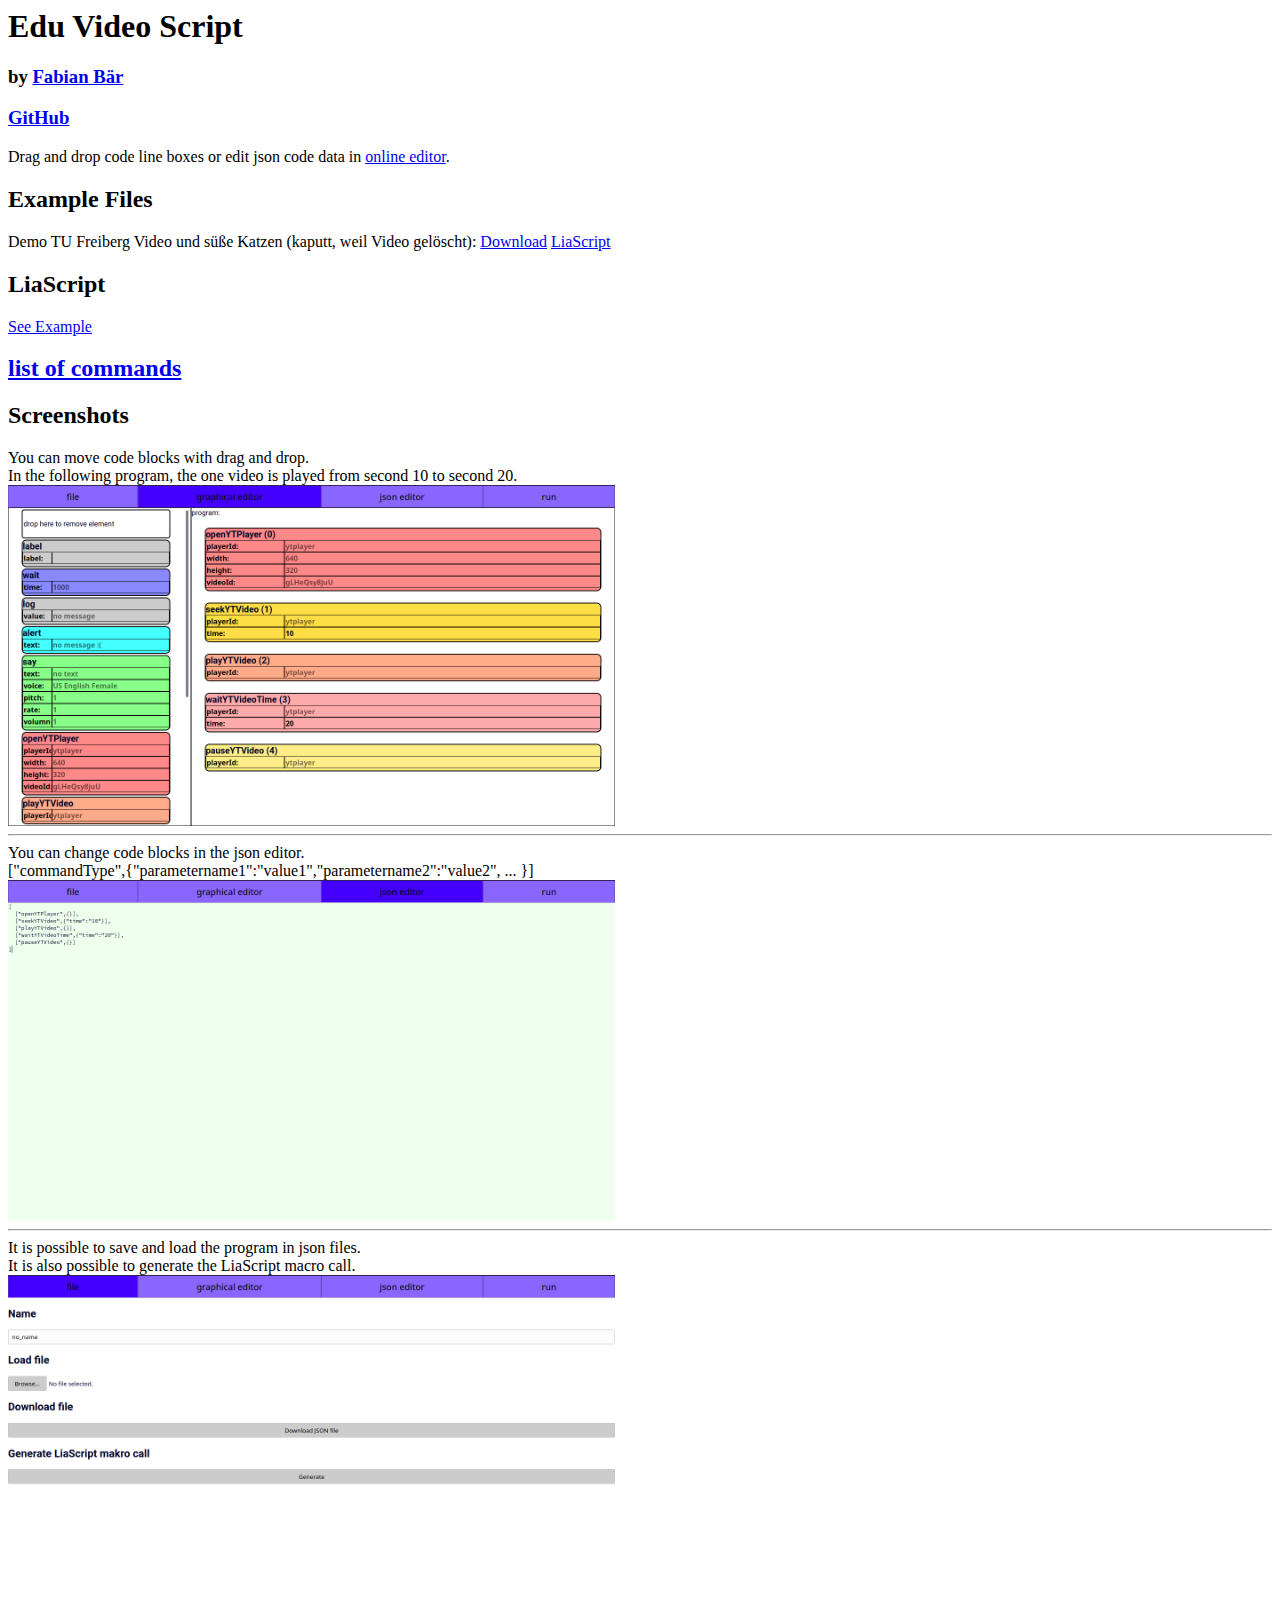
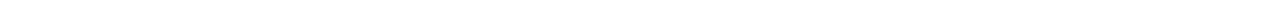
<file: index.html>
<html>
    <head>
        <meta charset="utf-8"/>
        <title>Edu Video Script</title>
    </head>
    <body>
        <h1>Edu Video Script</h1>
        <h3>by <a href="https://github.com/fjangfaragesh">Fabian Bär</a></h3>
        <h3><a href="https://github.com/fjangfaragesh/EduVideoScript">GitHub</a></h3>
        Drag and drop code line boxes or edit json code data in <a href="editor/editor.html">online editor</a>.
        
    
        <h2>Example Files</h2>
        Demo TU Freiberg Video und süße Katzen (kaputt, weil Video gelöscht): <a href="examples/demo.json" download>Download</a> <a href="https://liascript.github.io/course/?https://fjangfaragesh.github.io/EduVideoScript/examples/demo.md">LiaScript</a><br/>
        
        <h2>LiaScript</h2>
        <a href="https://liascript.github.io/course/?https://fjangfaragesh.github.io/EduVideoScript/liaExample.md">See Example</a>
        
        <h2><a href="docs/codelines.html">list of commands</a></h2>
        
        <h2>Screenshots</h2>
        
        You can move code blocks with drag and drop.<br/>
        In the following program, the one video is played from second 10 to second 20.<br/>
        <img src="docs/img/screenshotGEditor.png" style="width:48%"/><br/>
        
        <hr/>
        You can change code blocks in the json editor.<br/>
        ["commandType",{"parametername1":"value1","parametername2":"value2", ... }]<br/>
        <img src="docs/img/screenshotJEditor.png" style="width:48%"/><br/>
        
        <hr/>
        It is possible to save and load the program in json files.<br/>
        It is also possible to generate the LiaScript macro call.<br/>
        <img src="docs/img/screenshotFile.png" style="width:48%"/><br/>

        
    </body>
</html>
</file>
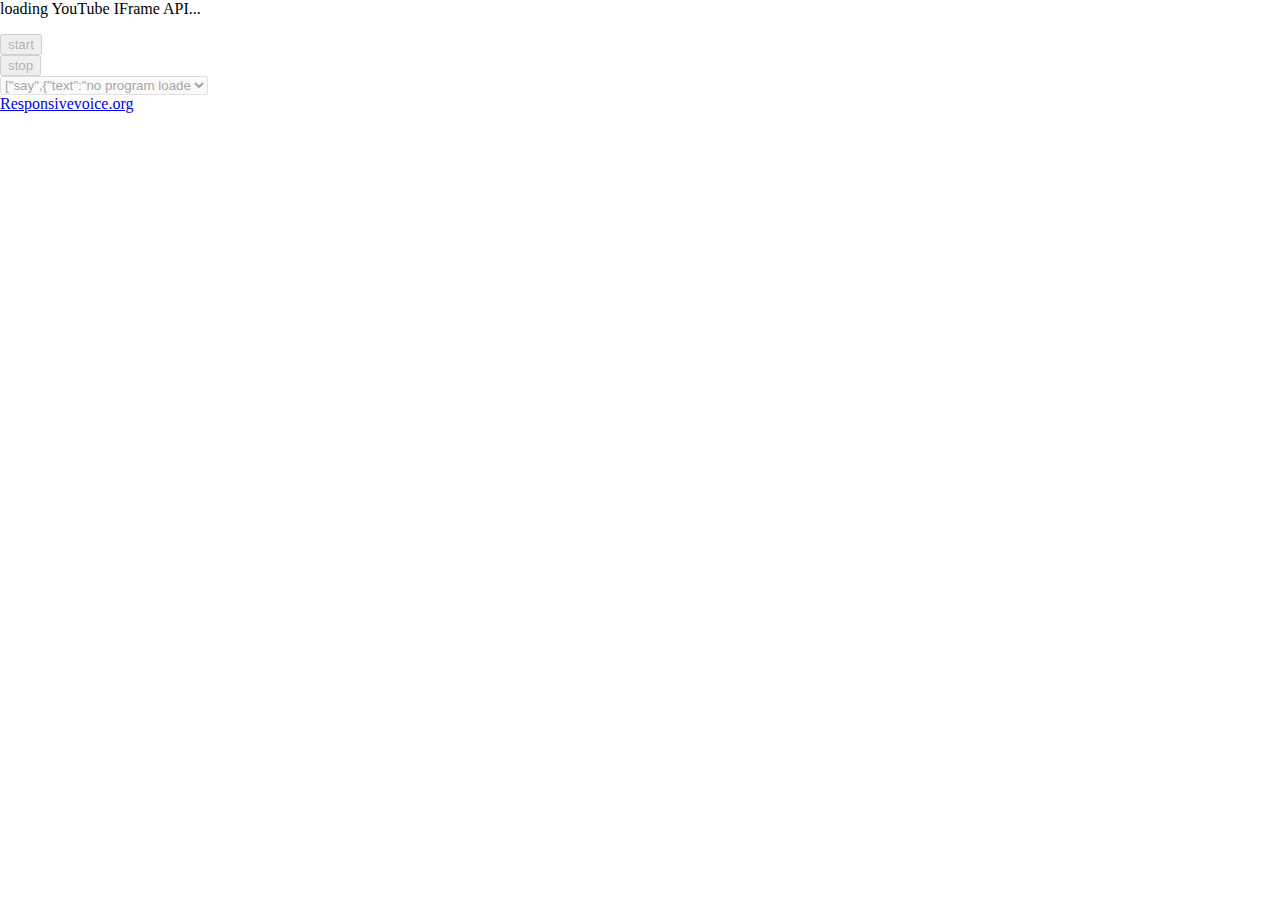
<file: evs.html>
<html>
    <head>
        <title>EduVideoScript</title>
        <meta charset="utf-8"/>
        <script type="text/javascript" src="voicefunctions.js"></script>
        <script type="text/javascript" src="ytfunctions.js"></script>
        <script type="text/javascript" src="evs.js"></script>
        <script type="text/javascript" src="commands.js"></script>
        <script type="text/javascript">
"use strict";

const RESPONSIVE_VOICE_API_KEY = "S09NiLlR";

let evsi;

let userCommands = [
    ["say",{"text":"no program loaded"}]
];

let EVS_OUTPUT, START_BUTTON, STOP_BUTTON, SKIP_SELECT;


function setCommandData(commands) {
    userCommands = commands;
    SKIP_SELECT.innerHTML = "";
    for (let i = 0; i < commands.length; i++) {
        let tx;
        if (commands[i][0] == "label") {
            tx = "Label: " + commands[i][1].label;
        } else {
            tx = JSON.stringify(commands[i]).substring(0,32);
        }
        let op = document.createElement("option");
        op.value = i;
        op.appendChild(document.createTextNode(tx));
        SKIP_SELECT.appendChild(op);
    }
    resetEVS();
}

function setInfoOutputText(text) {
    EVS_OUTPUT.innerHTML = "";
    EVS_OUTPUT.appendChild(document.createTextNode(text));
}


onload = async function() {
    EVS_OUTPUT = document.getElementById("evsContent");
    START_BUTTON = document.getElementById("startButton");
    STOP_BUTTON = document.getElementById("stopButton");
    SKIP_SELECT = document.getElementById("skipSelect");
    
    setCommandData(userCommands);//prepare skip select for default program
    
    setInfoOutputText("loading YouTube IFrame API...");
    await loadYouTubeIframeAPI();
    setInfoOutputText("loading responsive Voice API...");
    await loadResponsiveVoiceAPI(RESPONSIVE_VOICE_API_KEY);
    evsi = new EVSInstance();
    setInfoOutputText("ready!");
    START_BUTTON.disabled = false;
    SKIP_SELECT.disabled = false;
}

function resetEVS() {
    EVS_OUTPUT.innerHTML = "";
    let ytpd = document.createElement("div");
    ytpd.id = "ytplayer";
    EVS_OUTPUT.appendChild(ytpd);
    evsi = new EVSInstance();
}


async function startMe(startIndex) {
    
    let commands = EVSCommandType.parseCommands(COMMAND_TYPES,userCommands);
    if (startIndex !== undefined) commands = EVSInstance.createCommandsSkipFrom(commands,startIndex);
    resetEVS();
    START_BUTTON.disabled = true;
    STOP_BUTTON.disabled = false;
    await evsi.runCommands(commands);
    START_BUTTON.disabled = false;
    STOP_BUTTON.disabled = true;
}

async function stopMe() {
    await evsi.stop();
    resetEVS();
    START_BUTTON.disabled = false;
    STOP_BUTTON.disabled = true;
}

async function skipMe(index) {
    await evsi.stop();
    resetEVS();
    await startMe(index);
}


window.addEventListener('message', function(e) {
    let d = JSON.parse(e.data);
    if (d.command == "loadCode") {
        setCommandData(d.code);
    }
});


        </script>
    </head>
    <body style="margin:0px">
        <p id="evsContent">loading...</p>
        <input type="button" id="startButton" value="start" onclick="startMe()" disabled/><br/>
        <input type="button" id="stopButton" value="stop" onclick="stopMe()" disabled/><br/>
        <select id="skipSelect" disabled onchange="skipMe(this.value*1)"></select><br/>
        <a href="https://responsivevoice.org">Responsivevoice.org</a>
        <!--script src="https://code.responsivevoice.org/responsivevoice.js?key=S09NiLlR"></script-->
    </body>
</html>
</file>
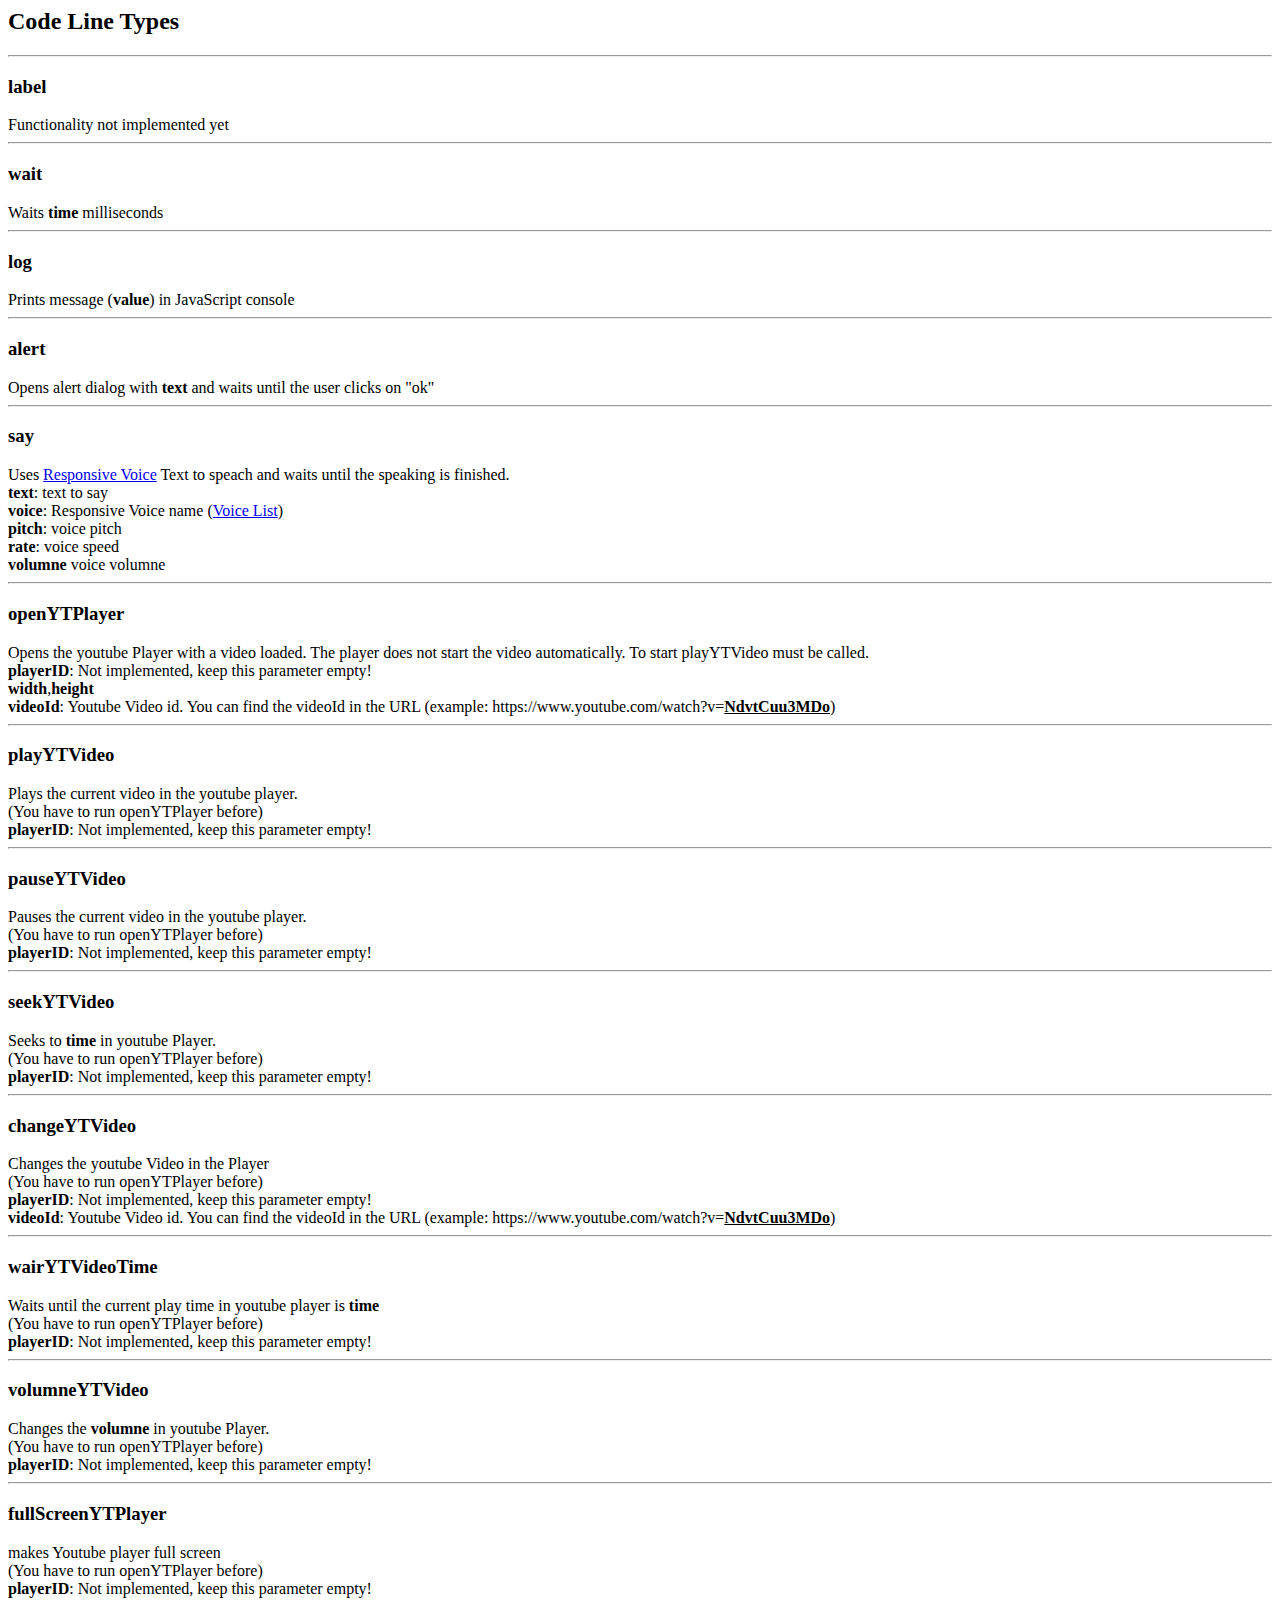
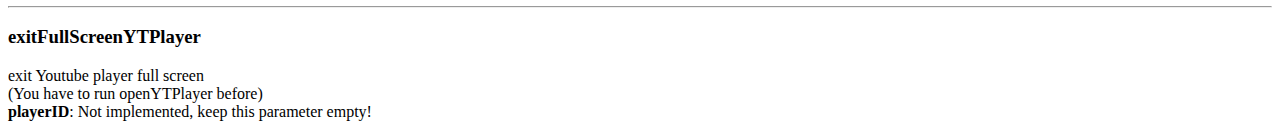
<file: docs/codelines.html>
<html>
    <head>
        <meta charset="utf-8"/>
        <title>Edu Video Script</title>
    </head> 
    <body>
        <h2>Code Line Types</h2>
        
        <hr/>
        <h3>label</h3>
        Functionality not implemented yet
        
        <hr/>
        <h3>wait</h3>
        Waits <b>time</b> milliseconds
        
        <hr/>
        <h3>log</h3>
        Prints message (<b>value</b>) in JavaScript console
        
        <hr/>
        <h3>alert</h3>
        Opens alert dialog with <b>text</b> and waits until the user clicks on "ok"
        
        <hr/>
        <h3>say</h3>
        Uses <a href="https://responsivevoice.org">Responsive Voice</a> Text to speach and waits until the speaking is finished.<br/>
        <b>text</b>: text to say<br/>
        <b>voice</b>: Responsive Voice name (<a href="https://responsivevoice.org/text-to-speech-languages/">Voice List</a>)<br/>
        <b>pitch</b>: voice pitch<br/>
        <b>rate</b>: voice speed<br/>
        <b>volumne</b> voice volumne
        
        <hr/>
        <h3>openYTPlayer</h3>
        Opens the youtube Player with a video loaded. The player does not start the video automatically. To start playYTVideo must be called.<br/>
        <b>playerID</b>: Not implemented, keep this parameter empty!<br/>
        <b>width</b>,<b>height</b><br/>
        <b>videoId</b>: Youtube Video id. You can find the videoId in the URL (example: https://www.youtube.com/watch?v=<b><u>NdvtCuu3MDo</u></b>)
        
        <hr/>
        <h3>playYTVideo</h3>
        Plays the current video in the youtube player.<br/>
        (You have to run openYTPlayer before)<br/>
        <b>playerID</b>: Not implemented, keep this parameter empty!<br/>
        
        <hr/>
        <h3>pauseYTVideo</h3>
        Pauses the current video in the youtube player.<br/>
        (You have to run openYTPlayer before)<br/>
        <b>playerID</b>: Not implemented, keep this parameter empty!<br/>
        
        <hr/>
        <h3>seekYTVideo</h3>
        Seeks to <b>time</b> in youtube Player.<br/>
        (You have to run openYTPlayer before)<br/>
        <b>playerID</b>: Not implemented, keep this parameter empty!<br/>
        
        <hr/>
        <h3>changeYTVideo</h3>
        Changes the youtube Video in the Player<br/>
        (You have to run openYTPlayer before)<br/>
        <b>playerID</b>: Not implemented, keep this parameter empty!<br/>
        <b>videoId</b>: Youtube Video id. You can find the videoId in the URL (example: https://www.youtube.com/watch?v=<b><u>NdvtCuu3MDo</u></b>)

        <hr/>
        <h3>wairYTVideoTime</h3>
        Waits until the current play time in youtube player is <b>time</b><br/>
        (You have to run openYTPlayer before)<br/>
        <b>playerID</b>: Not implemented, keep this parameter empty!<br/>
        
        <hr/>
        <h3>volumneYTVideo</h3>
        Changes the <b>volumne</b> in youtube Player.<br/>
        (You have to run openYTPlayer before)<br/>
        <b>playerID</b>: Not implemented, keep this parameter empty!<br/>
        
        <hr/>
        <h3>fullScreenYTPlayer</h3>
        makes Youtube player full screen<br/>
        (You have to run openYTPlayer before)<br/>
        <b>playerID</b>: Not implemented, keep this parameter empty!<br/>
        
        <hr/>
        <h3>exitFullScreenYTPlayer</h3>
        exit Youtube player full screen<br/>
        (You have to run openYTPlayer before)<br/>
        <b>playerID</b>: Not implemented, keep this parameter empty!<br/>
    </body>
</html>
</file>
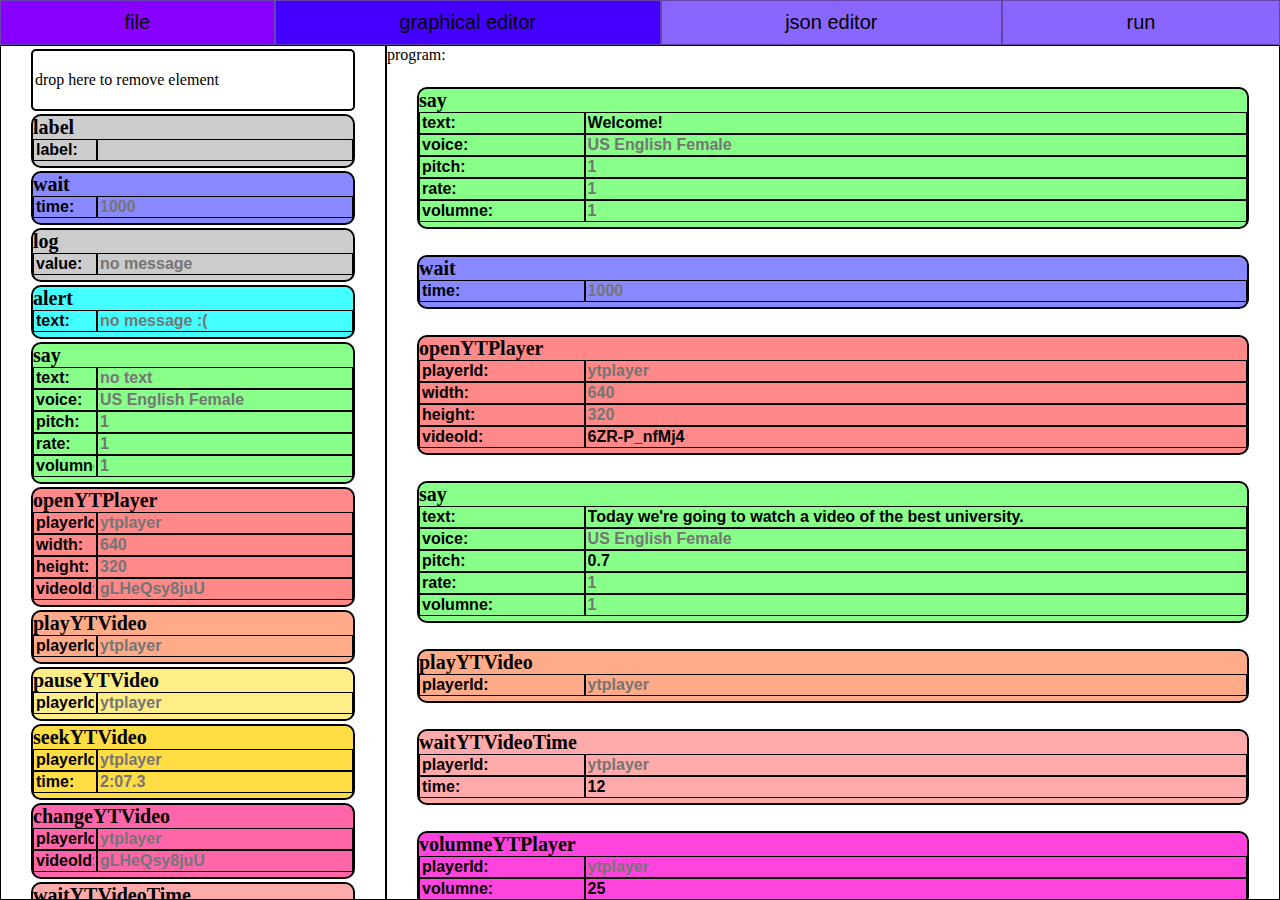
<file: editor/editor.html>
<html>
    <head>
        <title>EduVideoScript</title>
        <meta charset="utf-8"/>
        <link rel="stylesheet" href="editor.css">
        <script type="text/javascript" src="../evs.js"></script>
        <script type="text/javascript" src="../commands.js"></script>
        <script type="text/javascript" src="commandcolors.js"></script>
        <script type="text/javascript" src="editor.js"></script>
        <script type="text/javascript" src="defaultProgram.js"></script>
        <script type="text/javascript">

"use strict";

//static HTML elements of editor page
let FILE_HEADER_BUTTON, GRAPHICAL_HEADER_BUTTON, JSON_HEADER_BUTTON, RUN_HEADER_BUTTON, MAIN_FIELD;


let currentEditCode = new EditCode(DEFAULT_PROGRAM);



// load static HTML elements
function initElements() {
    FILE_HEADER_BUTTON = document.getElementById("fileHeaderButton");
    GRAPHICAL_HEADER_BUTTON = document.getElementById("graphicalEditorHeaderButton");
    JSON_HEADER_BUTTON = document.getElementById("JSONEditorHeaderButton");
    RUN_HEADER_BUTTON = document.getElementById("runHeaderButton");
    MAIN_FIELD = document.getElementById("mainField");
}


onload = function() {
    initElements();
    switchToGraphicalEditor(currentEditCode);

}
    </script>
    </head>
    <body ondragover="event.preventDefault()" ondrop="event.preventDefault()">
        <header class="header">
            <input type="button" id="fileHeaderButton" class="headerButton" value="file" onclick="switchToFileOptions(currentEditCode)"/><!--
            --><input type="button" id="graphicalEditorHeaderButton" class="headerButton" value="graphical editor" onclick="switchToGraphicalEditor(currentEditCode)"/><!--
            --><input type="button" id="JSONEditorHeaderButton" class="headerButton" value="json editor" onclick="switchToJSONEditor(currentEditCode)"/><!--
            --><input type="button" id="runHeaderButton" class="headerButton" value="run" onclick="switchToRunMode(currentEditCode)"/>
        </header>
        <main id="mainField" class="mainField">
            Loading...
        </main>
    </body>
</html>
</file>
<file: editor/editor.css>
html {
    width:100%;
    height:100%;
    max-width:100%;
    max-height:100%;
}
body {
    width:100%;
    height:100%;
    max-width:100%;
    max-height:100%;

    margin:0px;
    display:flex;
    flex-direction: column;
}



.header {
    display:flex;
    flex-direction: row;
}

.headerButton {
    padding:10px;
    background-color:#8866FF;
    transition: linear 100ms;
    border: 0.2px solid #6644AA;
    flex-grow:1;
    font-size:20px;
}
.headerButton:hover {
    background-color:#8800FF;
}
.headerButton:active {
    background-color:#3300FF;
}
.headerButtonSelected {
    padding:10px;
    background-color:#4400FF;
    transition: linear 100ms;
    border: 0.2px solid #6644AA;
    flex-grow:1;
    font-size:20px;    
}
.headerButtonSelected:hover {
    background-color:#3300FF;
}
.headerButtonSelected:active {
    background-color:#3300FF;
}      

.mainField {
    flex-grow:1;
    width:100%;
    
    display:flex;
    flex-direction: column;
    
    overflow:hidden;
}
.gEditorDiv {
    flex-grow:2;
    
    display:flex;
    flex-direction: row;
    
    height:100%;
    
    overflow:hidden;
}


.commandTypeListDiv {
    width:30%;
    background-color:#ffffff;
    overflow-x: hidden;
    overflow-y: auto;
    border: 1px solid black;
}

.codeBuildDiv {
    background-color:#ffffff;
    overflow-x: hidden;
    overflow-y: auto;
    border: 1px solid black;

    flex-grow:3;
    
    display:flex;
    flex-direction: column;
}

.jsonEditorArea {
    width:100%;
    background-color:#EEFFEE;
    color:#000022;
    font-size:12;
    flex-grow:2;
    resize: none;
    transition:0s;
    border: none;
}
.jsonEditorAreaError {
    width:100%;
    font-size:12;
    flex-grow:2;
    resize: none;
    background-color:#EEFFEE;
    color:#770000;
    transition:1s ease-in;
    border: none;
}

.liaJsonArea {
    width:100%;
    background-color:#EEEEEE;
    color:#000000;
    font-size:20;
    flex-grow:2;
    resize: none;
    transition:0s;
    border: none;
}

.iframe {
    flex-grow:2;
    background-color:#FFFFFF;
}

.codeDropDiv {
    width: 100%;
    min-height: 20px;
    transition: 0.5s ease-out;
}
.codeDropDivActive {
    width: 100%;
    min-height: 20px;
    background-color:rgba(0,0,0,0.5);
    transition: 0.25s ease-out;
}

.trashCan {
    margin: 3px 30px 3px 30px;
    padding: 20px 2px;
    border-radius:5px;
    background-color:#FFFFFF;
    border: 2px solid black;
    transition: 2s ease-out;
}
.trashCanActive {
    margin: 3px 30px 3px 30px;
    padding: 20px 2px;
    border-radius:5px;
    background-color:#FF0000;
    border: 2px solid black;
    transition: 0.25s ease-out;
}

.codeLine {
    inner-width:100%;
    margin: 3px 30px 3px 30px;
    padding: 0px 0px 5px 0px;
    background-color: #ffffff;
    border-radius:10px;
    border: 2px solid black;

}

.paraValueInput {
    width:80%;
    background-color:rgba(0,0,0,0);
    font-size:16;
    color:black;
    font-weight:bold;
    border: 1px solid black;
    transition: 0.25s ease-in;
}

.paraValueInputError {
    width:80%;
    background-color:rgba(255,100,100,0.25);
    color:#EE0000;
    font-size:16;
    font-weight:bold;
    border: 1px solid black;
    transition: 2s ease-in;
}

.paraTitle {
    width:20%;
    background-color:rgba(0,0,0,0);
    font-size:16;
    font-weight:bold;
    border: 1px solid black;
}

.commandNameDiv {
    font-size:20;
    font-weight:bold;
    border-radius:10px;
    background-color:#ffffff;
    cursor:grab;
}
.commandNameDiv:drag {
    font-size:20;
    font-weight:bold;
    border-radius:10px;
    background-color:#ffffff;
    cursor:grabbing;
}
</file>
